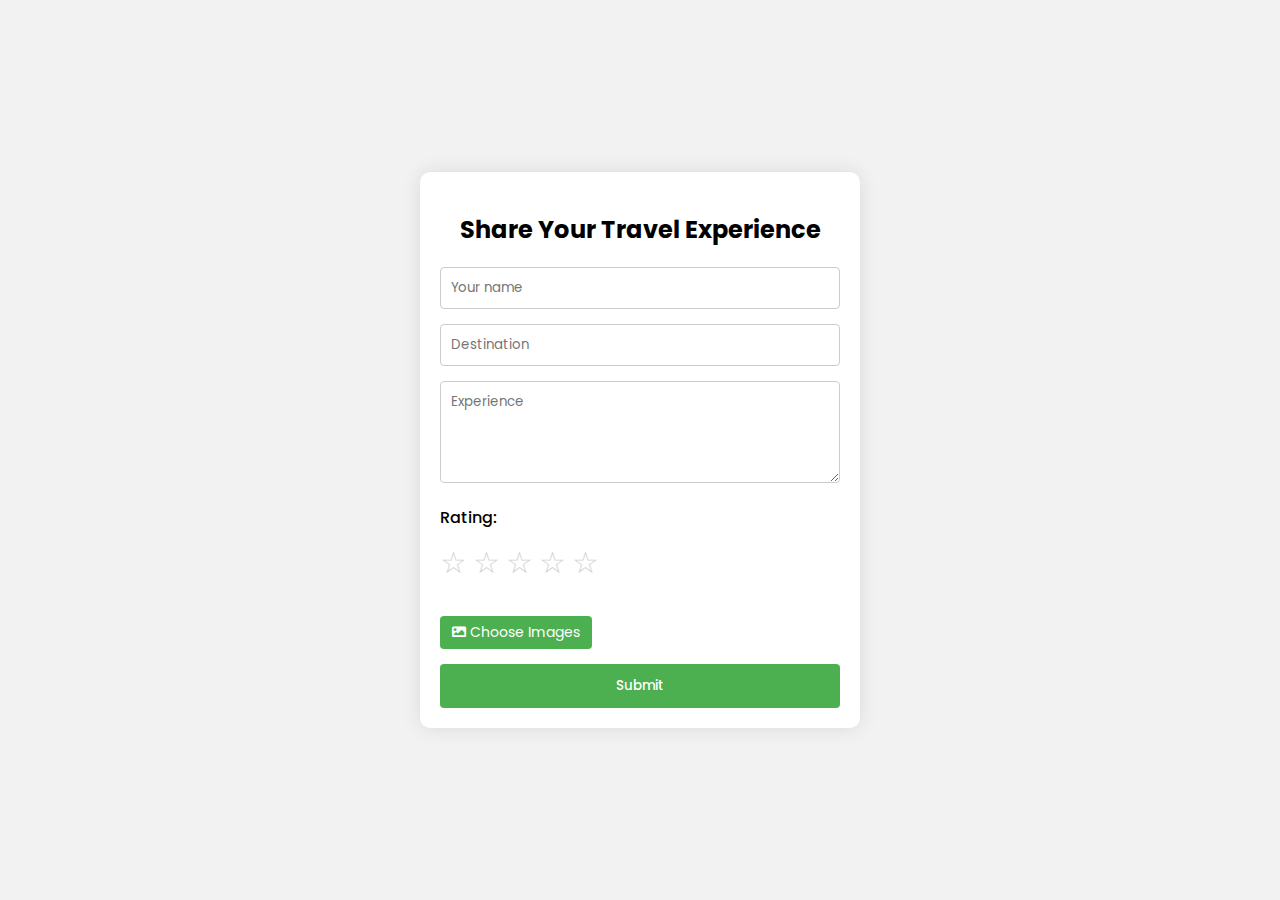
<file: Form.html>
<!DOCTYPE html>
<html lang="en">
<head>
    <meta charset="UTF-8">
    <meta name="viewport" content="width=device-width, initial-scale=1.0">
    <title>Travel Experience Form</title>
    <link rel="stylesheet" href="https://fonts.googleapis.com/css2?family=Poppins:wght@400;500;600&display=swap">
    <link rel="stylesheet" href="https://cdnjs.cloudflare.com/ajax/libs/font-awesome/5.15.3/css/all.min.css">
    <style>
        body {
            font-family: 'Poppins', sans-serif;
            background-color: #f2f2f2;
            display: flex;
            justify-content: center;
            align-items: center;
            height: 100vh;
            margin: 0;
        }

        .container {
            background-color: white;
            padding: 20px;
            border-radius: 10px;
            box-shadow: 0 0 20px rgba(0, 0, 0, 0.1);
            max-width: 400px;
            width: 100%;
            height: auto;
        }

        h2 {
            text-align: center;
            margin-bottom: 20px;
        }

        label {
            display: block;
            margin-bottom: 10px;
            font-weight: 500;
        }

        input[type="text"],
        textarea {
            width: 100%;
            padding: 10px;
            border: 1px solid #ccc;
            border-radius: 4px;
            box-sizing: border-box;
            margin-bottom: 15px;
            font-family: 'Poppins', sans-serif;
        }

        .rating {
            unicode-bidi: bidi-override;
            direction: rtl;
            text-align: left;
            margin-bottom: 15px;
        }

        .rating > span {
            display: inline-block;
            position: relative;
            width: 1.1em;
            font-size: 30px;
            color: #d3d3d3;
            cursor: pointer;
        }

        .rating > span.active:before,
        .rating > span:hover:before,
        .rating > span:hover ~ span:before {
            content: "\2605";
            position: absolute;
            color: gold;
        }

        .file-upload {
            position: relative;
            display: inline-block;
            cursor: pointer;
            background-color: #4CAF50;
            color: white;
            padding: 6px 12px;
            border-radius: 4px;
            margin-bottom: 15px;
            font-size: 14px;
        }

        .file-upload input[type="file"] {
            position: absolute;
            left: 0;
            top: 0;
            opacity: 0;
            cursor: pointer;
        }

        input[type="submit"] {
            background-color: #4CAF50;
            color: white;
            padding: 12px 20px;
            border: none;
            border-radius: 4px;
            cursor: pointer;
            width: 100%;
            font-family: 'Poppins', sans-serif;
            font-weight: 500;
        }

        input[type="submit"]:hover {
            background-color: #45a049;
        }

        #confirmation {
            display: none;
            background-color: #dff0d8;
            color: #3c763d;
            padding: 10px;
            border: 1px solid #d6e9c6;
            border-radius: 4px;
            margin-top: 10px;
        }

        .preview-container {
            margin-bottom: 15px;
            display: flex;
            flex-wrap: wrap;
            gap: 5px;
        }

        .preview-container img {
            max-width: 100%;
            height: 200px;
            object-fit: cover;
            border-radius: 4px;
        }
    </style>
</head>
<body>
    <div class="container">
        <form id="travel-form">
            <h2>Share Your Travel Experience</h2>
            <input type="text" id="reviewer-name" name="reviewer-name" placeholder="Your name" required>
            <input type="text" id="destination" name="destination" placeholder="Destination" required>
            <textarea id="experience" name="experience" rows="4" placeholder="Experience" required></textarea>

            <label for="rating">Rating:</label>
            <div class="rating">
                <span>&#9734;</span><span>&#9734;</span><span>&#9734;</span><span>&#9734;</span><span>&#9734;</span>
            </div>
            <input type="hidden" id="rating" name="rating" value="0">

            <div class="preview-container" id="preview"></div>

            <div class="file-upload">
                <i class="fas fa-image"></i> Choose Images
                <input type="file" id="image" name="image" accept="image/*" multiple>
            </div>

            <input type="submit" value="Submit">
            <div id="confirmation">Thank you for sharing your experience!</div>
        </form>
    </div>

    <script>
        const ratingStars = document.querySelectorAll('.rating > span');
        const ratingInput = document.getElementById('rating');

        ratingStars.forEach((star, index) => {
            star.addEventListener('click', () => {
                ratingInput.value = index + 1;
                updateStarRating();
            });

            star.addEventListener('mouseover', () => {
                fillStarRating(index);
            });

            star.addEventListener('mouseout', () => {
                updateStarRating();
            });
        });

        function updateStarRating() {
            const rating = parseInt(ratingInput.value);
            ratingStars.forEach((star, index) => {
                if (index < rating) {
                    star.classList.add('active');
                } else {
                    star.classList.remove('active');
                }
            });
        }

        function fillStarRating(index) {
            ratingStars.forEach((star, i) => {
                if (i <= index) {
                    star.classList.add('active');
                } else {
                    star.classList.remove('active');
                }
            });
        }

        const form = document.getElementById('travel-form');
        const confirmation = document.getElementById('confirmation');
        const previewContainer = document.getElementById('preview');

        form.addEventListener('submit', (event) => {
            event.preventDefault();
            confirmation.style.display = 'block';
            setTimeout(() => {
                form.reset();
                previewContainer.innerHTML = '';
                confirmation.style.display = 'none';
                resetStarRating();
            }, 3000);
        });

        const imageInput = document.getElementById('image');
        imageInput.addEventListener('change', () => {
            previewContainer.innerHTML = '';
            const files = imageInput.files;
            for (let i = 0; i < files.length; i++) {
                const file = files[i];
                const reader = new FileReader();
                reader.onload = () => {
                    const img = document.createElement('img');
                    img.src = reader.result;
                    previewContainer.appendChild(img);
                }
                reader.readAsDataURL(file);
            }
        });

        function resetStarRating() {
            ratingInput.value = 0;
            ratingStars.forEach((star) => {
                star.classList.remove('active');
            });
        }
    </script>
</body>
</html>
</file>
